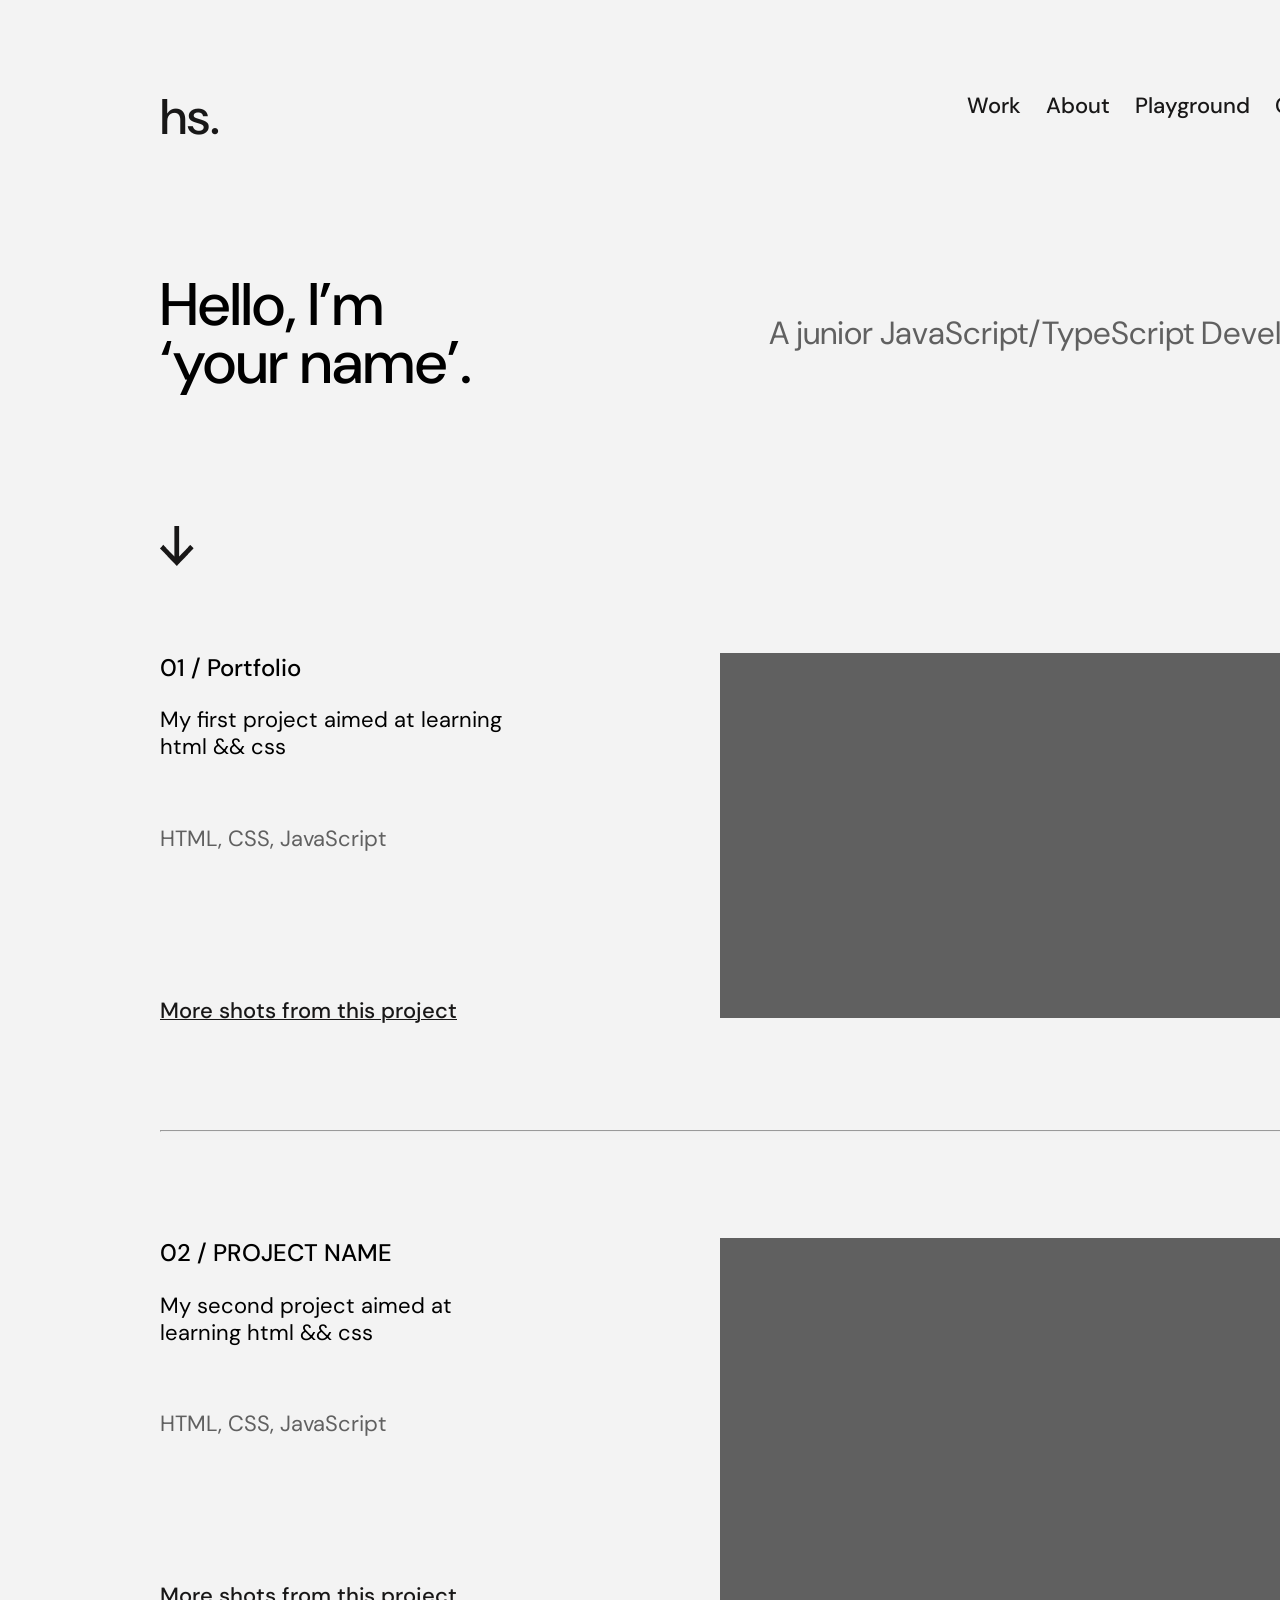
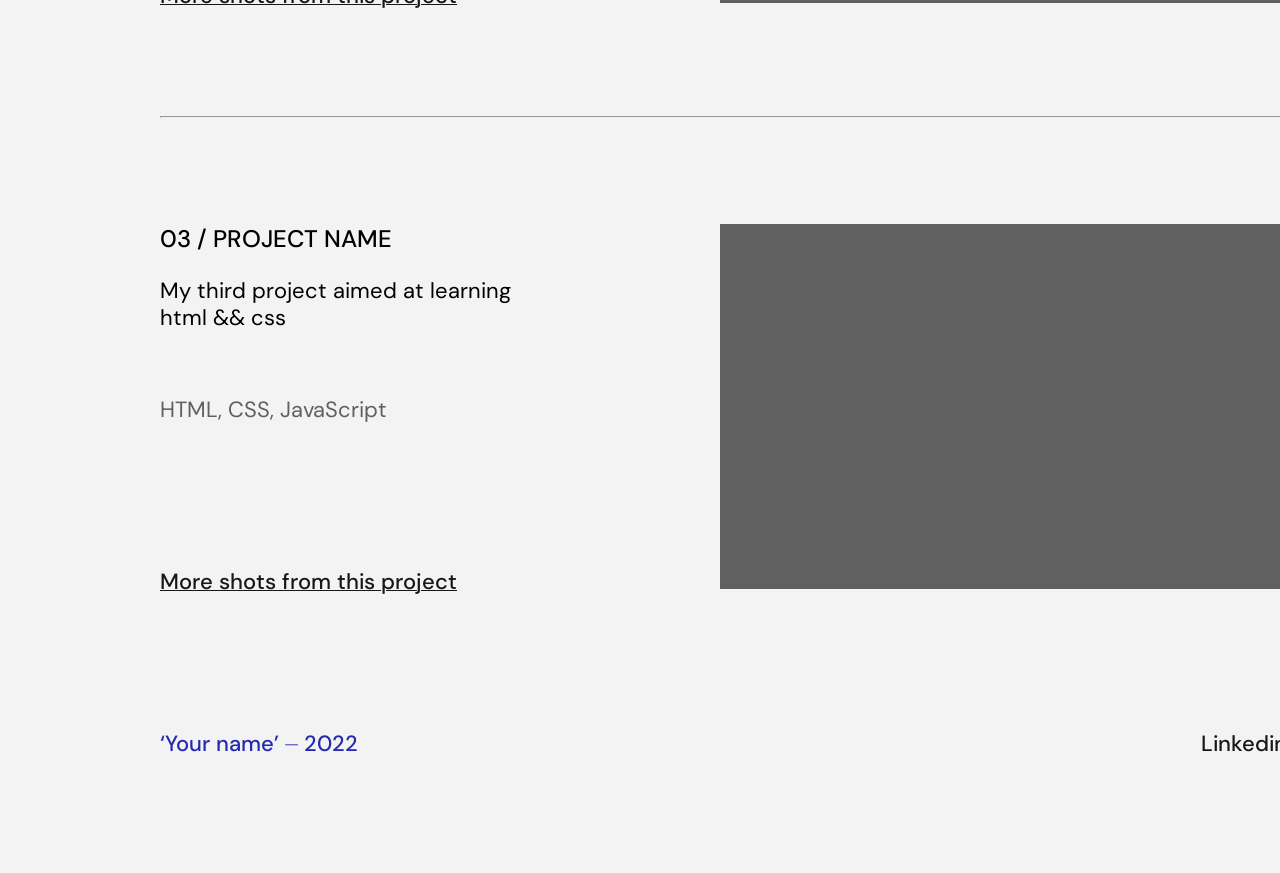
<file: index.html>
<!DOCTYPE html>
<html lang="en">
<head>
    <meta charset="UTF-8">
    <meta name="viewport" content="width=device-width, initial-scale=1.0">
    <title>Document</title>
    <link rel="stylesheet" href="style.css">
    <link rel="preconnect" href="https://fonts.gstatic.com" crossorigin>
    <link href="https://fonts.googleapis.com/css2?family=DM+Sans:ital,opsz,wght@0,9..40,100..1000;1,9..40,100..1000&family=Roboto:ital,wdth,wght@0,75..100,100..900;1,75..100,100..900&display=swap" rel="stylesheet">
</head>
<body class="body-content">
    <header class="layout-header">
        <p class="p-header">hs.</p>
        <nav class="layout-heder-nav">
            <a class="nav-style" href="">Work</a>
            <a class="nav-style" href="">About</a>
            <a class="nav-style" href="">Playground</a>
            <a class="nav-style" href="">Contact</a>
        </nav>
    </header>


    <main>
        <section>
            <div class="layout-first-section">
                <h1 class="h1-hello">Hello, I’m <br>‘your name’.</h1>
                <p class="first-section-p">A junior JavaScript/TypeScript Developer.</p>
            </div>
            <img class="img-strelka" src="strelka.png" alt="">
        </section>
        
        <article class="layout-article">
            <section class="layout-section-article">
                <div class="gap-text-section-article">
                    <h3 class="h3-style-work">01 / Portfolio</h3>
                    <p class="text-black-22">My first project aimed at learning html && css</p>
                    <p class="text-section-font text-p-grey-22">HTML, CSS, JavaScript</p>
                    <a class="a-black" href="">More shots from this project</a>
                </div>
                <div class="rectangle"></div>
            </section>
            <hr>
            <section class="layout-section-article">
                <div class="gap-text-section-article">
                    <h3 class="h3-style-work">02 / PROJECT NAME</h3>
                    <p class="text-black-22">My second project aimed at learning html && css</p>
                    <p class="text-section-font text-p-grey-22">HTML, CSS, JavaScript</p>
                    <a class="a-black" href="">More shots from this project</a>
                </div>
                <div class="rectangle"></div>
            </section>
            <hr>
            <section class="layout-section-article">
                <div class="gap-text-section-article">
                    <h3 class="h3-style-work">03 / PROJECT NAME</h3>
                    <p class="text-black-22">My third project aimed at learning html && css</p>
                    <p class="text-section-font text-p-grey-22">HTML, CSS, JavaScript</p>
                    <a class="a-black" href="">More shots from this project</a>
                </div>
                <div class="rectangle"></div>
            </section>
        </article>
    </main>


    <footer class="layout-footer">
        <h5 class="footer-h5-style">‘Your name’ ⏤ 2022</h5>
        <nav>
            <a class="footer-nav-a nav-style" href="">Linkedin</a>
            <a class="footer-nav-a nav-style" href="">TG</a>
        </nav>
    </footer>
</body>
</html>
</file>
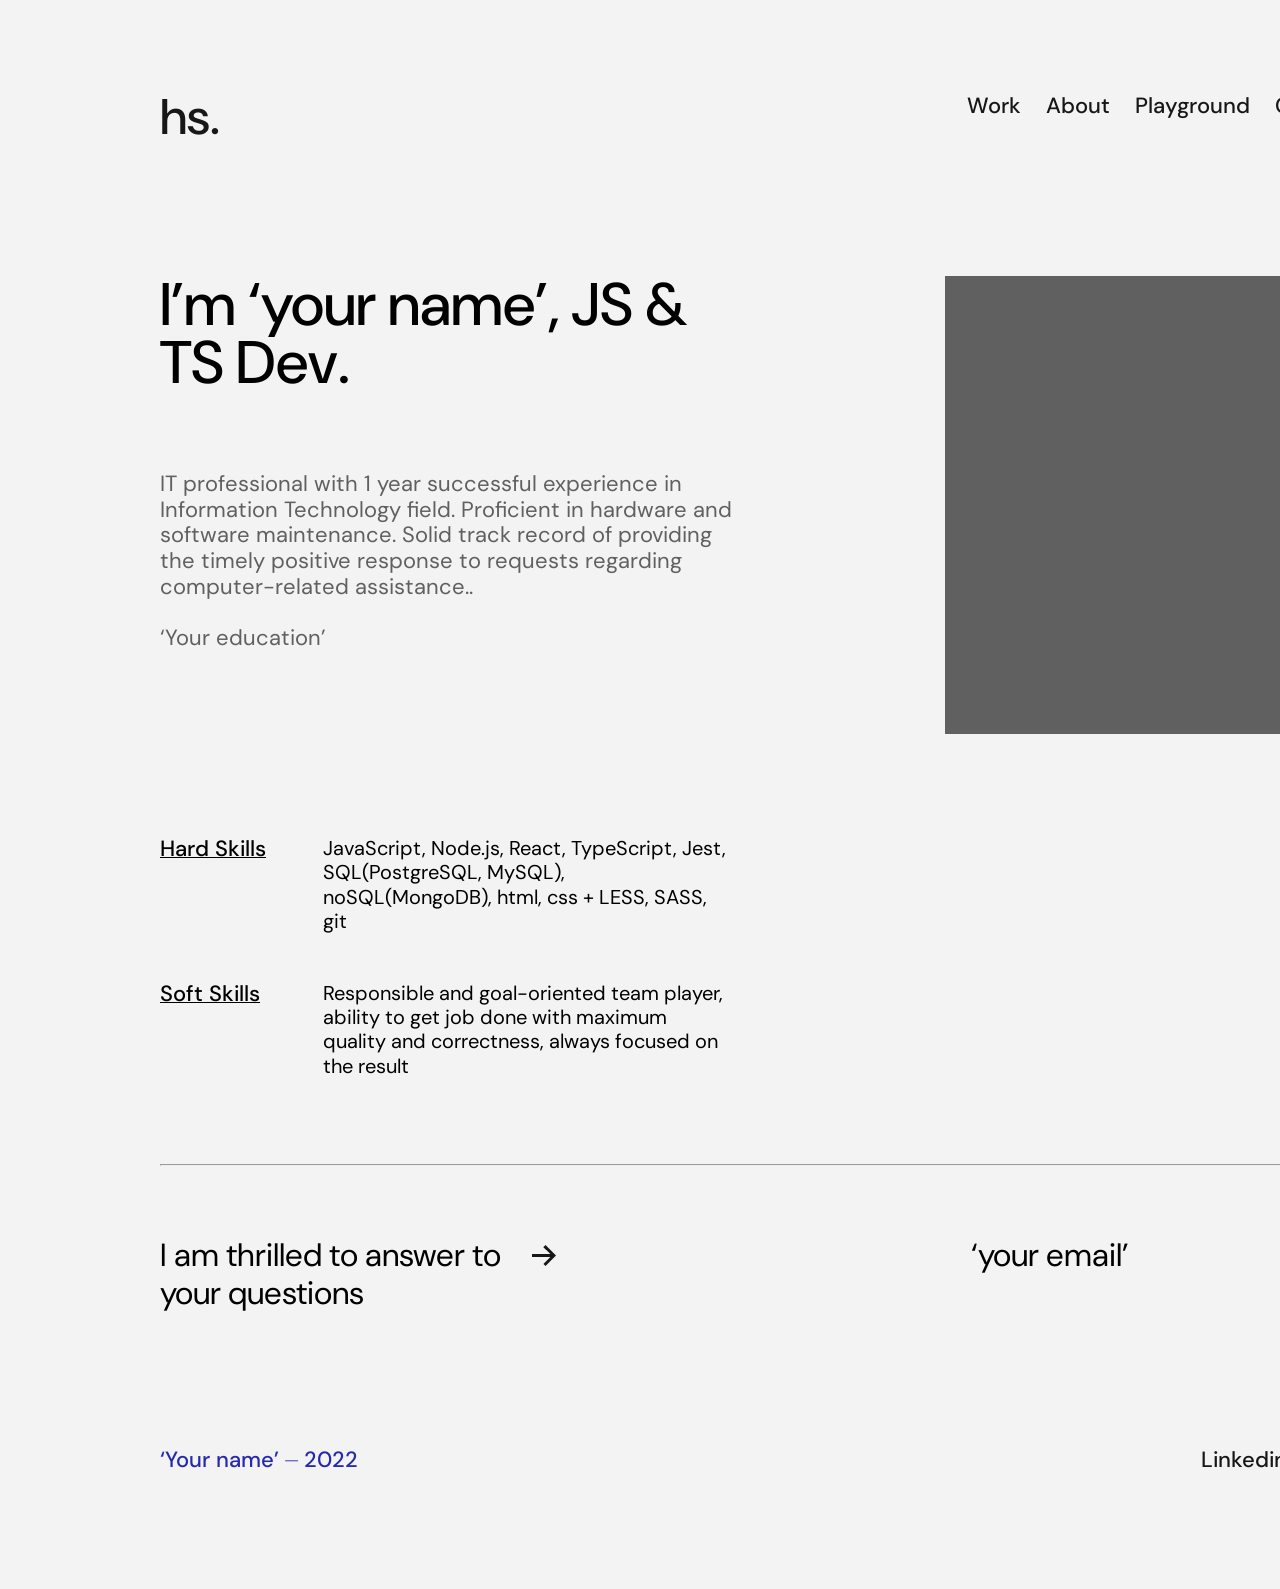
<file: index_1.html>
<!DOCTYPE html>
<html lang="en">
<head>
    <meta charset="UTF-8">
    <meta name="viewport" content="width=device-width, initial-scale=1.0">
    <title>Document</title>
    <link rel="stylesheet" href="style.css">
    <link rel="preconnect" href="https://fonts.googleapis.com">
    <link rel="preconnect" href="https://fonts.gstatic.com" crossorigin>
    <link href="https://fonts.googleapis.com/css2?family=DM+Sans:ital,opsz,wght@0,9..40,100..1000;1,9..40,100..1000&family=Roboto:ital,wdth,wght@0,75..100,100..900;1,75..100,100..900&display=swap" rel="stylesheet">
</head>
<body class="body-content">
    <header class="layout-header">
        <p class="p-header">hs.</p>
        <nav class="layout-heder-nav">
            <a class="nav-style" href="">Work</a>
            <a class="nav-style" href="">About</a>
            <a class="nav-style" href="">Playground</a>
            <a class="nav-style" href="">Contact</a>
        </nav>
    </header>


    <main>
        <section class="layout-section-article">
            <div class="content-vertikal">
                <h1 class="h1-about-contact">I’m ‘your name’, JS & TS Dev.</h1>
                <p class="text-about p-style-grey">IT professional with 1 year successful experience in Information Technology field.
                    Proficient in hardware and
                    software maintenance. Solid track record of providing the timely positive response to requests regarding
                    computer-related assistance..
                    <br><br>‘Your education’
                </p>
            </div>
            <div class="vertical-rectangl"></div>
        </section>
        
        <section class="content-vertikal">
            <div class="layout-skills">
                <h4 class="h4-skills">Hard Skills</h4>
                <p class="p-skills">JavaScript, Node.js, React, TypeScript, Jest, SQL(PostgreSQL, MySQL), noSQL(MongoDB), html, css + LESS, SASS, git</p>
            </div>
            <div class="layout-skills">
                <h4 class="h4-skills">Soft Skills</h4>
                <p class="p-skills">Responsible and goal-oriented team player, ability to get job done with maximum quality and correctness,
                    always focused on the result</p>
            </div>
        </section>
        <hr>
        <section class="content-questions-email">
            <p class="style-text-email">I am thrilled to answer to your questions</p>
            <img class="img-strelka-right" src="strelka-right.png" alt="">
            <p class="style-text-email padding-email">‘your email’</p>
        </section>   
    </main>


    <footer class="layout-footer">
        <h5 class="footer-h5-style">‘Your name’ ⏤ 2022</h5>
        <nav>
            <a class="footer-nav-a nav-style" href="">Linkedin</a>
            <a class="footer-nav-a nav-style" href="">TG</a>
        </nav>
    </footer>

</body>
</html>
</file>
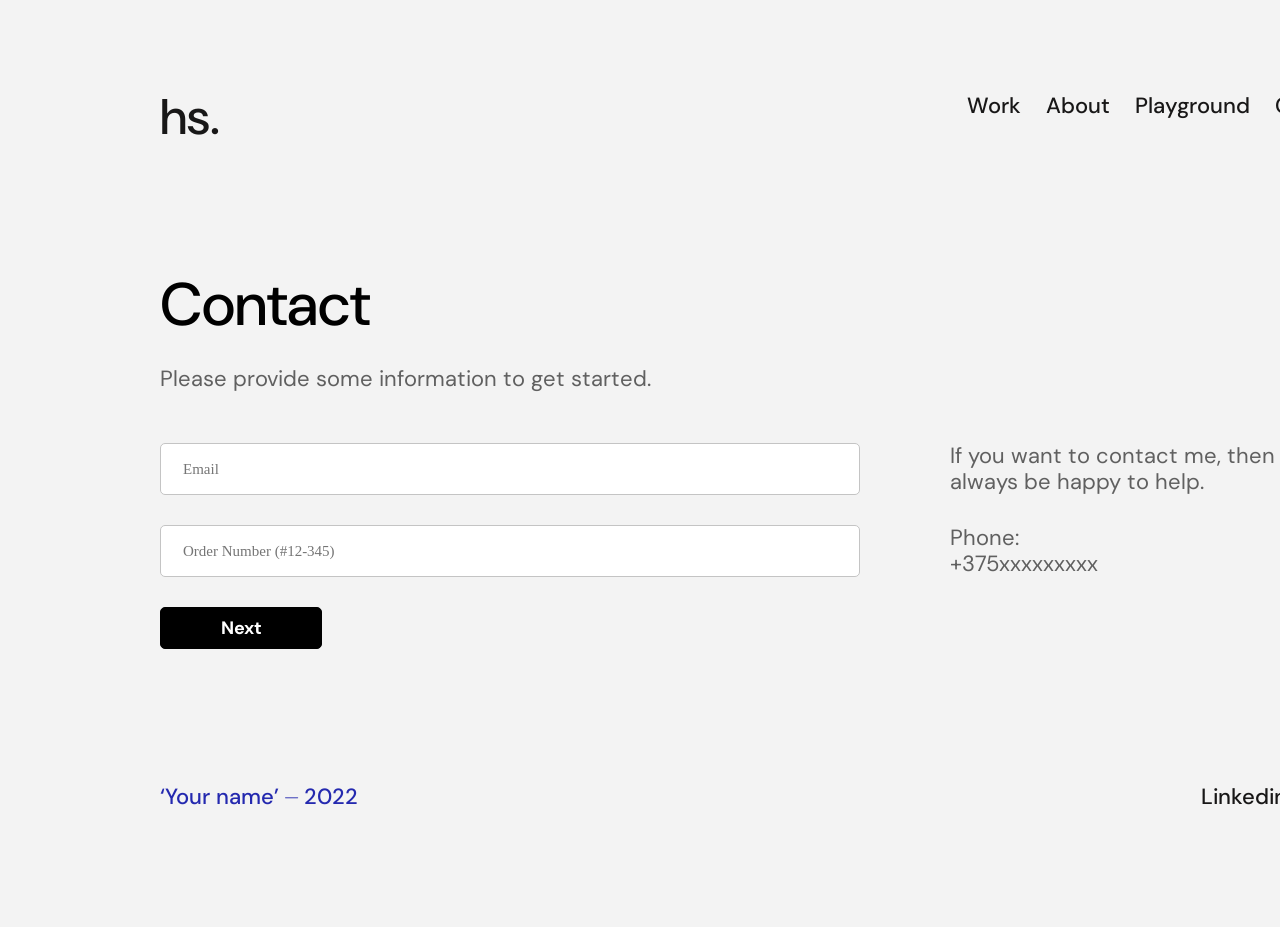
<file: index_2.html>
<!DOCTYPE html>
<html lang="en">
<head>
    <meta charset="UTF-8">
    <meta name="viewport" content="width=device-width, initial-scale=1.0">
    <title>Document</title>
    <link rel="stylesheet" href="style.css">
    <link rel="preconnect" href="https://fonts.googleapis.com">
    <link rel="preconnect" href="https://fonts.gstatic.com" crossorigin>
    <link
        href="https://fonts.googleapis.com/css2?family=DM+Sans:ital,opsz,wght@0,9..40,100..1000;1,9..40,100..1000&family=Roboto:ital,wdth,wght@0,75..100,100..900;1,75..100,100..900&display=swap"
        rel="stylesheet">
    <link rel="preconnect" href="https://fonts.googleapis.com">
    <link rel="preconnect" href="https://fonts.gstatic.com" crossorigin>
    <link
        href="https://fonts.googleapis.com/css2?family=Roboto:ital,wdth,wght@0,75..100,100..900;1,75..100,100..900&display=swap"
        rel="stylesheet">
</head>
<body class="body-content">
    <header class="layout-header">
        <p class="p-header">hs.</p>
        <nav class="layout-heder-nav">
            <a class="nav-style" href="">Work</a>
            <a class="nav-style" href="">About</a>
            <a class="nav-style" href="">Playground</a>
            <a class="nav-style" href="">Contact</a>
        </nav>
    </header>


    <main>
        <h1 class="h1-about-contact">Contact</h1>
        <p class="p-style-grey">Please provide some information to get started.</p>
        <div class="content-form-contact">
            <div class="content-input-p-contact"> 
                <input class="input-contact-style" type="email" placeholder="Email">
                <input class="input-contact-style" type="tel" placeholder="Order Number (#12-345)">
                <button class="button-next">Next</button>
            </div>
            <div class="content-input-p-contact">
                <p class="p-style-grey">If you want to contact me, then I will always be happy to help.</p>
                <p class="p-style-grey">Phone:<br>+375xxxxxxxxx</p>
            </div>
        </div>
 
    </main>

    <footer class="layout-footer">
        <h5 class="footer-h5-style">‘Your name’ ⏤ 2022</h5>
        <nav>
            <a class="footer-nav-a nav-style" href="">Linkedin</a>
            <a class="footer-nav-a nav-style" href="">TG</a>
        </nav>
    </footer>

</body>
</html>
</file>
<file: style.css>
*{
    margin: 0px;
    padding: 0px;
}
body{
    width: 1200px;
    margin: auto;
}

.body-content{
    padding-left: 160px;
    padding-right: 160px;
    padding-top: 93px;
    padding-bottom: 116px;
    background-color: #F3F3F3;
}

.layout-header{
    display: flex;
    justify-content: space-between;
    padding-bottom: 134px;
}

.layout-heder-nav{
    display: flex;
    justify-content: flex-end;
    gap: 25px;
}

.layout-first-section{
    display: flex;
    justify-content: space-between;
    align-items: center;
    /* padding-top: 134px; */
    padding-bottom: 134px;
}

.first-section-p{
    width: 50%;
    text-align: center;
    font-family: DM Sans;
    font-weight: 400;
    font-style: Regular;
    font-size: 32px;
    line-height: 117%;
    letter-spacing: -3%;
    color: #606060;
}

.img-strelka{
    width: 34px;
    height: 40px;
    margin-bottom: 83px;
}

.layout-section-article{
    display: flex;
    justify-content: space-between;
}

.rectangle{
    width: 640px;
    height: 365px;
    background-color: #606060; 
}

.gap-text-section-article{
    display: flex;
    flex-direction: column;
    gap: 25px;
    width: 356px;
}

.text-section-font{
    padding-top: 40px;
    padding-bottom: 120px;
}

.layout-article{
    display: flex;
    flex-direction: column;
    gap: 106px;
}

.layout-footer{
    display: flex;
    justify-content: space-between;
    padding-top: 135px;
}

.footer-nav-a{
    padding-right: 20px;
}

.vertical-rectangl{
    width: 406px;
    height: 458px;
    background-color: #606060;
    margin-left: 129px;
    margin-right: 9px;
}

.content-vertikal{
    display: flex;
    flex-direction: column;
    width: 575px;
    gap: 47px;
    /* padding-top: 68px; */
    padding-bottom: 86px;
    /* height: auto; */
}

.layout-main-contact{
    /* margin-top: 153px; */
}

.text-about{
    padding-bottom: 99px;
}

.layout-skills{
    display: flex;
    /* height: auto; */
    /* justify-content: space-between; */
}

.h4-skills{
    font-family: DM Sans;
    font-weight: 500;
    font-style: Medium;
    font-size: 22px;
    line-height: 122%;
    letter-spacing: -3%;
    text-decoration: underline;
    text-decoration-style: solid;
    text-decoration-thickness: 0%;
    width: 163px;
}

.p-skills{
    font-family: DM Sans;
    font-weight: 400;
    font-style: Regular;
    font-size: 20px;
    line-height: 122%;
    letter-spacing: -3%;
    max-width: 410px;
    /* height: auto; */
}

/* .content-mein{
    display: flex;
    flex-direction: column;
    gap: 68px;
} */

.content-questions-email{
    display: flex;
    /* justify-content: space-between; */
    align-items: baseline;
    gap: 25px;
    padding-top: 71px;
}

.padding-email{
    padding-left: 390px;
}

.style-text-email{
    font-family: DM Sans;
    font-weight: 400;
    font-size: 32px;
    line-height: 117%;
    letter-spacing: -3%;
    width: 347px;
}

/* .layout-main-contact{
    display: flex;
    flex-direction: column;
    gap: ;
} */

.h1-about-contact{
    font-family: DM Sans;
    font-weight: 500;
    font-size: 60px;
    line-height: 97%;
    letter-spacing: -3%;
    padding-bottom: 32px;
}

.p-style-grey{
    font-family: DM Sans;
    font-weight: 400;
    font-size: 22px;
    line-height: 117%;
    letter-spacing: -3%;
    color: #606060;
}

.content-form-contact{
    display: flex;
    gap: 90px;
    margin-top: 52px;
}

.content-input-p-contact{
    display: flex;
    flex-direction: column;
    gap: 30px;
}

.input-contact-style{
    width: 676px;
    height: 50px;
    border: 1px solid #C4C4C4;
    border-radius: 5px;
    padding-left: 22px;
    font-family: Inter;
    font-weight: 400;
    font-size: 15px;
    line-height: 100%;
    letter-spacing: 0%;
}

.button-next{
    width: 162px;
    height: 42px;
    border-radius: 5px;
    font-family: DM Sans;
    font-weight: 700;
    font-size: 18px;
    line-height: 100%;
    letter-spacing: 0%;
    color: #FFFFFF;
    border: 1px solid #000000;
    background-color: #000000;
}

.text-p-grey-22{
    font-family: DM Sans;
    font-weight: 400;
    font-style: Regular;
    font-size: 22px;
    line-height: 122%;
    letter-spacing: -3%;
    color: #606060;
}

.text-p-grey-24{
    font-family: DM Sans;
    font-weight: 400;
    font-style: Regular;
    font-size: 24px;
    line-height: 117%;
    letter-spacing: -3%;
    color: #606060;
}

.h1-hello{
    font-family: DM Sans;
    font-weight: 500;
    font-style: Medium;
    font-size: 60px;
    line-height: 97%;
    letter-spacing: -3%;
}

.text-black-22{
    font-family: DM Sans;
    font-weight: 400;
    font-style: Regular;
    font-size: 22px;
    line-height: 122%;
    letter-spacing: -3%;
}

.a-black{
    font-family: DM Sans;
    font-weight: 500;
    font-style: Medium;
    font-size: 22px;
    line-height: 122%;
    letter-spacing: -3%;
    text-decoration: underline;
    text-decoration-style: solid;
    text-decoration-thickness: 0%;
    color: #181717;
}

.h3-style-work{
    font-family: DM Sans;
    font-weight: 500;
    font-style: Medium;
    font-size: 24px;
    line-height: 122%;
    letter-spacing: -3%;
}

.p-header{
    font-family: DM Sans;
    font-weight: 500;
    font-size: 50px;
    line-height: 97%;
    letter-spacing: -3%;
    color: #181717;
}

.nav-style{
    font-family: DM Sans;
    font-weight: 500;
    font-size: 22px;
    line-height: 120%;
    letter-spacing: -3%;
    color: #181717;
    text-decoration: none;
}

.footer-h5-style{
    font-family: DM Sans;
    font-weight: 500;
    font-size: 22px;
    line-height: 120%;
    letter-spacing: -3%;
    color: #2429AF;
}
</file>
